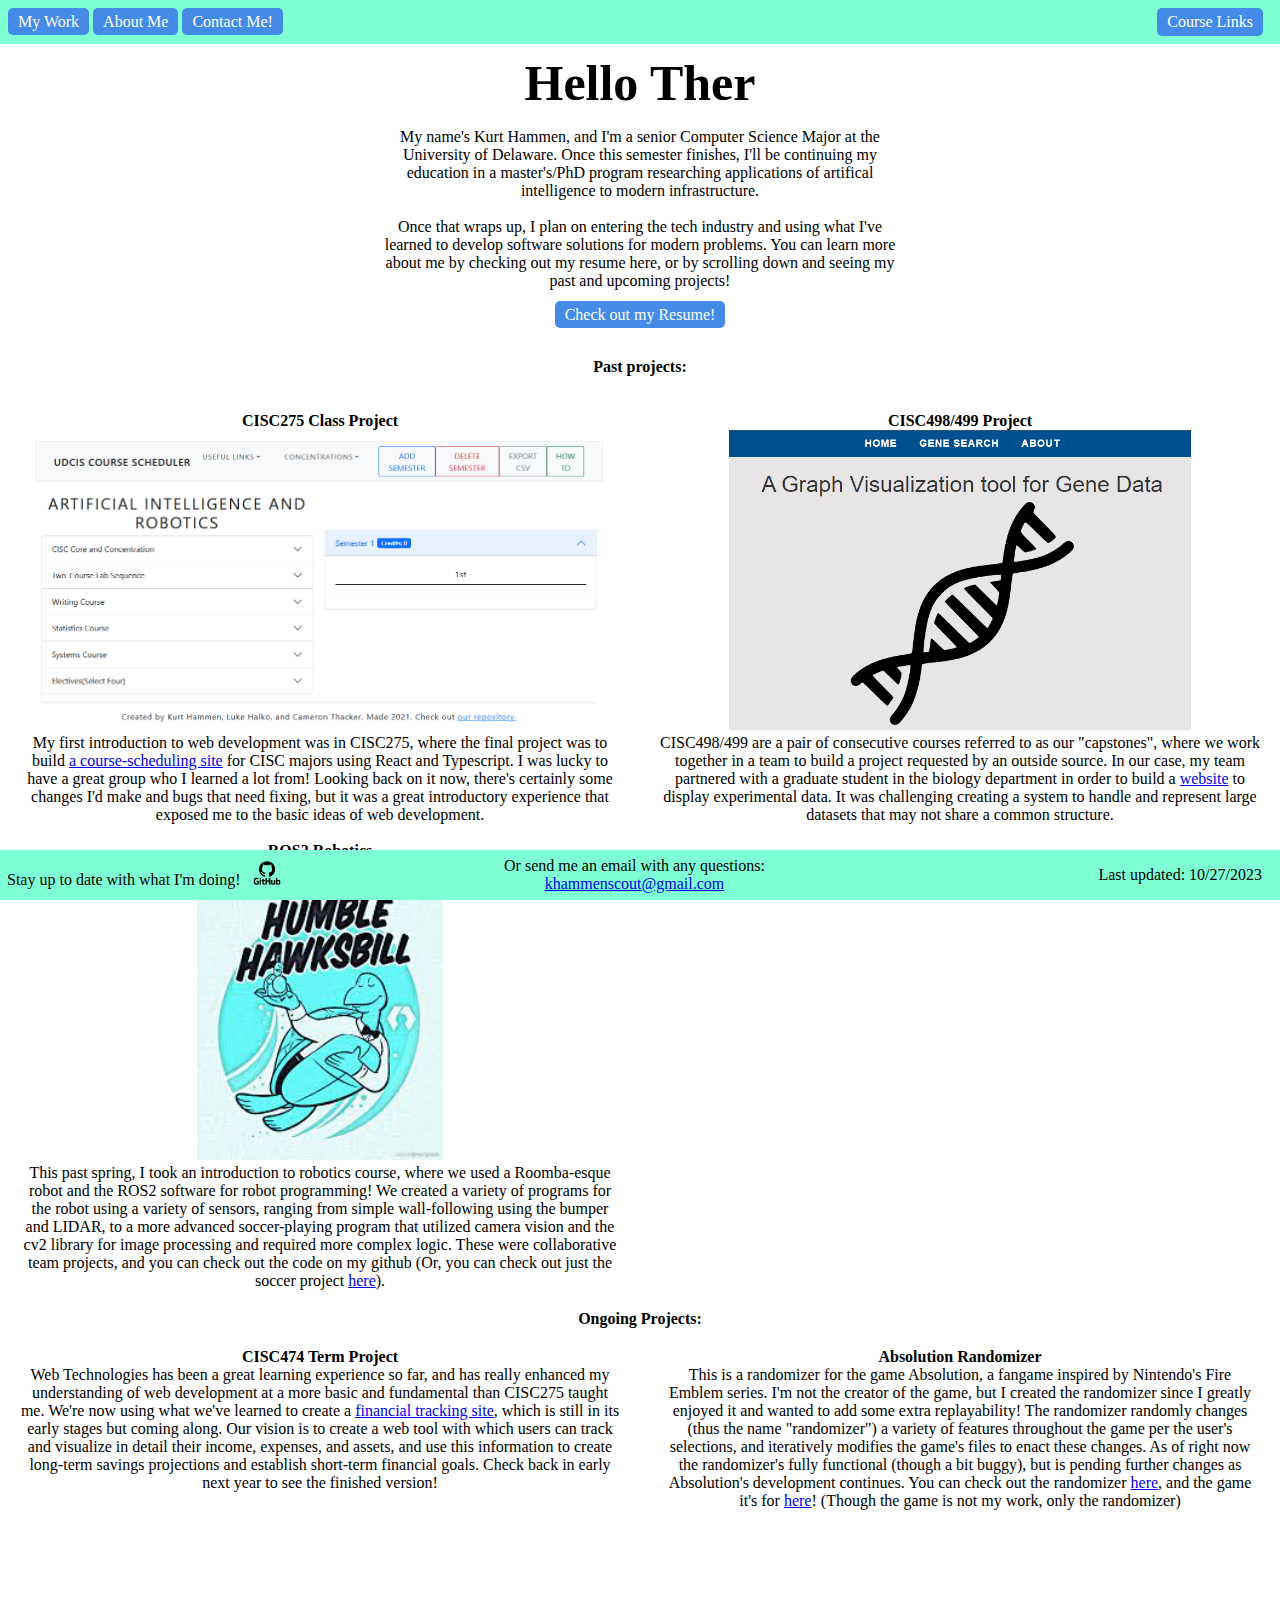
<file: index.html>
<!DOCTYPE html>
    <html lang="en">
    <head>
        <meta charset="utf-8">
        <meta name="viewport" content="width=device-width">
        <link rel="stylesheet" type="text/css" href="styles.css">
        <title>Kurt Hammen</title>
        <!-- Google tag (gtag.js) -->
        <script async src="https://www.googletagmanager.com/gtag/js?id=G-9Q2PFLQ8QV"></script>
        <script>
            window.dataLayer = window.dataLayer || [];
            function gtag(){dataLayer.push(arguments);}
            gtag('js', new Date());
            gtag('config', 'G-9Q2PFLQ8QV');
        </script>
        <script src="javascript/navbar.js" defer></script>
        <script src="javascript/dropdown.js" defer></script>
        <script src="javascript/footer.js" defer></script>
        <script src="javascript/textReveal.js" defer></script>
    </head>
        
    <body>
        <nav-component></nav-component>
        <div class = "centered">  
            <br><br><br>
            <div id="greeting" class="greeting"></div>
            <!--Kurt Hammen, CISC474, Personal Web Page 1, khammen@udel.edu-->
            <!--Needs breaking up, but here's what I plan on saying-->
            <p>My name's Kurt Hammen, and I'm a senior Computer Science Major at the University of Delaware.
                Once this semester finishes, I'll be continuing my education in a master's/PhD program
                researching applications of artifical intelligence to modern infrastructure.<br><br>
                
                Once that wraps up, I plan on entering the tech industry and using what I've learned
                to develop software solutions for modern problems. You can learn more about me by
                checking out my resume here, or by scrolling down and seeing my past and upcoming projects!
            </p>
            <a class="button" href="Files/Kurt_Hammen_Resume.pdf" download="Files/Kurt_Hammen_Resume.pdf">Check out my Resume!</a>
            <div><br></div>
            <p><strong>Past projects:</strong></p>
        </div>
        <div class="container">
            <div class="left-container">
                <div class="showcase">
                    <div><b>CISC275 Class Project</b></div>
                    <div> <img src="/Files/scheduler.png" alt="275_project"><br>
                        My first introduction to web development was in CISC275, where the final project 
                        was to build <a href="https://ud-cisc275-f21.github.io/ud-cis-scheduler-team-4/" target="_blank">a course-scheduling site</a>
                        for CISC majors using React and Typescript. I was lucky to have a great group who I learned a lot from! Looking 
                        back on it now, there's certainly some changes I'd make and bugs that need fixing, but it was a great introductory 
                        experience that exposed me to the basic ideas of web development. <br><br>
                    </div>
                    <div><b>ROS2 Robotics</b></div>
                    <div><img src="/Files/ros.jpg" alt="humble_hawksbill_ros"><br>
                        This past spring, I took an introduction to robotics course, where we used a 
                        Roomba-esque robot and the ROS2 software for robot programming! We created a variety 
                        of programs for the robot using a variety of sensors, ranging from simple wall-following
                        using the bumper and LIDAR, to a more advanced soccer-playing program that utilized 
                        camera vision and the cv2 library for image processing and required more complex logic.
                        These were collaborative team projects, and you can check out the code on my github 
                        (Or, you can check out just the soccer project <a href="https://github.com/amanikiruga/soccer-ros2" target="_blank">here</a>).
                    </div>
                </div>
            </div>
            <div class="right-container">
                <div class="showcase">
                    <b>CISC498/499 Project</b>
                    <div><img src="Files/capstone.png" alt="capstone_site"><br>
                        CISC498/499 are a pair of consecutive courses referred to as our "capstones", where we work together in a team to
                        build a project requested by an outside source. In our case, my team partnered with a graduate student in the 
                        biology department in order to build a <a href="cisc-capstone-teams.pages.eecis.udel.edu/cisc498-22f/team-15/team15/" target="_blank">website</a> 
                        to display experimental data. It was challenging creating a system to handle and represent large datasets that may
                        not share a common structure.
                    </div>
                </div>
            </div>
        </div>
        <div class="showcase"><strong>Ongoing Projects:</strong></div>
        <div class="container">
            <div class="left-container">
                <div class="showcase">
                    <b>CISC474 Term Project</b><br>
                    Web Technologies has been a great learning experience so far, and has really enhanced my understanding of web development
                    at a more basic and fundamental than CISC275 taught me. We're now using what we've learned to create a 
                    <a href="https://shay97279.github.io/CISC474TermProject/" target="_blank">financial tracking site</a>, which is still in its 
                    early stages but coming along. Our vision is to create a web tool with which users can track and visualize in detail their
                    income, expenses, and assets, and use this information to create long-term savings projections and establish short-term 
                    financial goals. Check back in early next year to see the finished version!
                    
                </div>
            </div>
            <div class="right-container">
                <div class="showcase">
                    <b>Absolution Randomizer</b><br>
                    This is a randomizer for the game Absolution, a fangame inspired by Nintendo's Fire Emblem series. I'm not the 
                    creator of the game, but I created the randomizer since I greatly enjoyed it and wanted to add some extra replayability!
                    The randomizer randomly changes (thus the name "randomizer") a variety of features throughout the game per the user's 
                    selections, and iteratively modifies the game's files to enact these changes. As of right now the randomizer's fully 
                    functional (though a bit buggy), but is pending further changes as Absolution's development continues. You can check out
                    the randomizer <a href="https://github.com/khammen/Absolution-Randomizer" target="_blank">here</a>, and the game 
                    it's for <a href="https://feuniverse.us/t/lex-talionis-absolution-22-32-chapters/7045" target="_blank">here</a>! 
                    (Though the game is not my work, only the randomizer)
                    <br><br><br><br><br><br>
                </div>
            </div>
        </div>
        <footer-component></footer-component>
  </body>
</html>
</file>
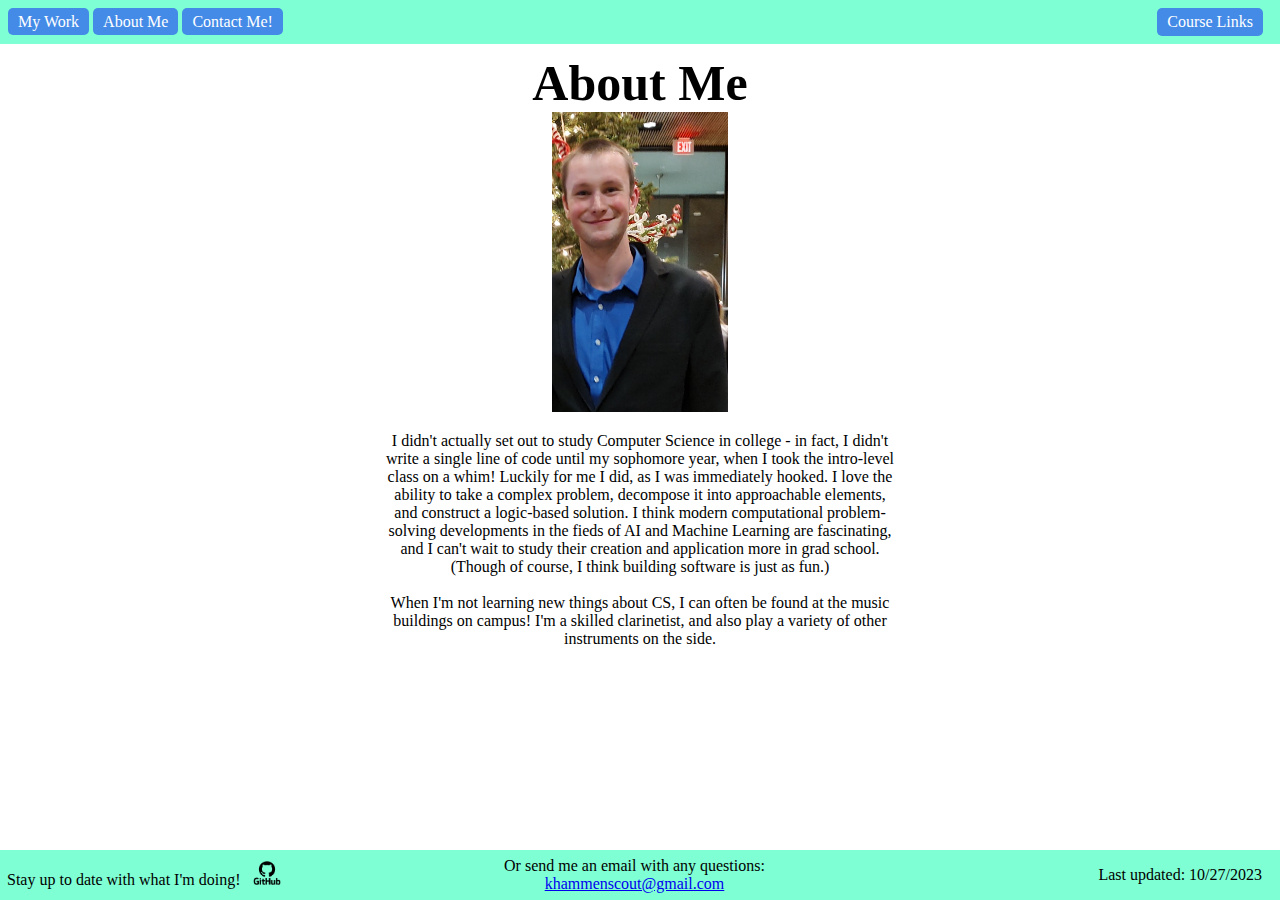
<file: aboutMe.html>
<!DOCTYPE html>
    <html lang="en">
    <head>
        <meta charset="utf-8">
        <meta name="viewport" content="width=device-width">
        <link rel="stylesheet" type="text/css" href="styles.css">
        <title>About Me</title>
        <!-- Google tag (gtag.js) -->
        <script async src="https://www.googletagmanager.com/gtag/js?id=G-9Q2PFLQ8QV"></script>
        <script>
            window.dataLayer = window.dataLayer || [];
            function gtag(){dataLayer.push(arguments);}
            gtag('js', new Date());
            gtag('config', 'G-9Q2PFLQ8QV');
        </script>
        <script src="javascript/navbar.js" defer></script>
        <script src="javascript/dropdown.js" defer></script>
        <script src="javascript/footer.js" defer></script>
        <script src="javascript/textReveal.js" defer></script>
    </head>
    <body>
        <nav-component></nav-component>
        <div class="centered">
            <br><br><br>
            <div id="greeting2" class="greeting"></div>
            <img src = "Files/headshot.jpg" alt = "Headshot">
            <p>I didn't actually set out to study Computer Science in college - in fact, I didn't
                write a single line of code until my sophomore year, when I took the intro-level class
                on a whim! Luckily for me I did, as I was immediately hooked. I love the ability to take
                a complex problem, decompose it into approachable elements, and construct a logic-based solution.
                I think modern computational problem-solving developments in the fieds of AI and Machine Learning
                are fascinating, and I can't wait to study their creation and application more in grad school.
                (Though of course, I think building software is just as fun.)<br><br>
                When I'm not learning new things about CS, I can often be found at the music buildings
                on campus! I'm a skilled clarinetist, and also play a variety of other instruments on the side.
                <br><br><br><br><br><br>
            </p>
        </div>
        <footer-component></footer-component>
    </body>
</html>
</file>
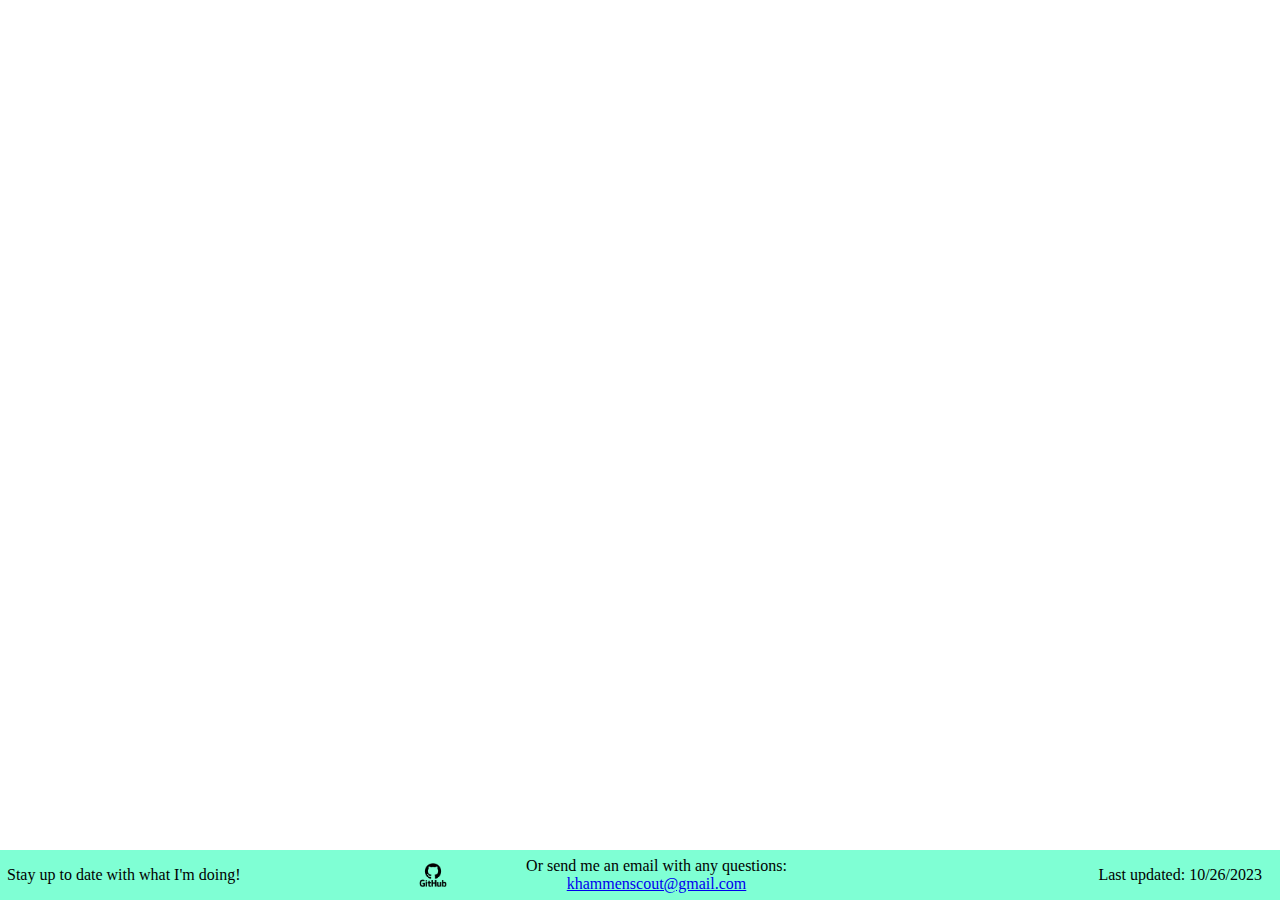
<file: reusable-elements/footer.html>
<head>
    <meta charset="utf-8">
    <meta name="viewport" content="width=device-width">
    <link rel="stylesheet" type="text/css" href="/styles.css">
</head>
<body>
    <footer>
        <div class="lcolumn">
            <div>Stay up to date with what I'm doing!
                
            </div>    
        </div>
        <div class="img-col">
            <a href="https://github.com/khammen/">
                <img class="logo" src="/Images/GitHub-logo.png" alt="GitHub-logo">
            </a>
        </div>
        <div class="column">
            <div>Or send me an email with any questions:</div>
            <a href="khammenscout@gmail.com">khammenscout@gmail.com</a>
        </div>
        <div class="rcolumn">Last updated: 10/26/2023</div>
    </footer>
</body>
</file>
<file: styles.css>
img {
    height:300px;
}

body {
    margin:0;
    padding: 0;
}

.navbar {
    background-color: aquamarine;
    padding: 8px;
    align-items: center;
    display: flex;
    justify-content: space-between;
    margin: 0;
    position: fixed;
    top: 0;
    left: 0;
    width: 100%;
}

.centered {
    text-align: center
}

.contact-container {
    width: 60%; /* Set the form container to take up 50% of the screen width */
    padding: 20px;
    box-sizing: border-box; /* Include padding in the width calculation */
}

@media (min-width: 768px) {
    .centered {
        width: 40%; /* Set the width to 33% of the screen width */
        margin: 0 auto; /* Center the element horizontally */
    }
    .contact-container {
        width: 60%; /* Set the form container to take up 50% of the screen width */
        padding: 20px;
        box-sizing: border-box; /* Include padding in the width calculation */
    }
}

/* Media query for screens narrower than a certain width (e.g., mobile) */
@media (max-width: 767px) {
    .centered {
        width: 100%; /* Set the width to 100% of the screen width */
    }
    img {
        width: 45%;
        height: 25%;
    }
    .contact-container{
        width: 100%;
    }
}

.showcase {
    text-align: center;
}


.lcolumn {
    flex: 1; /* Grow and shrink to occupy available space */
    text-align: left; /* Align text to the left */
}

.img-col {
    text-align: left;
}

.column {
    flex: 1; /* Grow and shrink to occupy available space */
    text-align: center; /* Center text */
}

.rcolumn {
    flex: 1; /* Grow and shrink to occupy available space */
    text-align: right; /* Align text to the right */
    margin-right: 25px;
}

.button {
    background-color: rgb(68, 139, 231);
    color: white;
    padding: 5px 10px;
    border-radius: 5px;
    text-decoration: none;
}

.button:hover {
    color: rgb(34, 233, 140);
    text-decoration: underline;
}

form {
    border: 1px solid #ccc;
    background-color: #f9f9f9;
    padding: 20px;
    font-family: Arial, sans-serif;
}

label {
    font-weight: bold;
}

input, textarea {
    width: 97%;
    padding: 10px;
    margin-bottom: 10px;
    border: 1px solid #ccc;
    border-radius: 5px;
    font-size: 14px;
}

input[type="submit"] {
    width: 100%;
    background-color: #007bff;
    color: #fff;
    padding: 10px 20px;
    border: none;
    border-radius: 5px;
    cursor: pointer;
    font-size: 16px;
}

/* Style the submit button on hover */
input[type="submit"]:hover {
    background-color: #0056b3;
}


.dropdown {
    position: relative;
    display: inline-block;
}

.dropdown-content {
    display: none;
    position: absolute;
    background-color: #f9f9f9;
    min-width: 160px;
    z-index: 1;
    right: 0; /* Reset the right property */
}

.dropdown-content a {
    padding: 12px 16px;
    text-decoration: none;
    display: block;
    text-align: center;
}

.dropdown-content a:hover {
    background-color: rgb(34, 233, 140);
}

.dropdown:hover .dropdown-content {
    display: block;
}

footer {
    position: fixed;
    bottom: 0;
    left: 0;
    width: 100%;
    background-color: aquamarine; /* Change the background color to your preference */
    align-items: center;
    padding: 7px;
    justify-content: space-between;
    display: flex;
}

.logo {
    width: 44px;
    height: 24px;
}

.container {
    display: flex;
    justify-content: space-between;
}

.left-container{
    width: 50%;
    padding: 20px;
    box-sizing: border-box;
}

.form {
    border: 1px solid #ccc;
    background-color: #830404;
    padding: 20px;
    font-family: Arial, sans-serif;
    /* Your other form styles */
}

/* Style labels, inputs, and the submit button as previously suggested */

.right-container {
    width: 50%; /* Set the other content container to take up 50% of the screen width */
    padding: 20px;
    box-sizing: border-box; /* Include padding in the width calculation */
    /* Add styles for the other content as needed */
}

.greeting{
    font-size: 50px;
    font-weight: bold;
    /*find a cool font later*/
}
</file>
